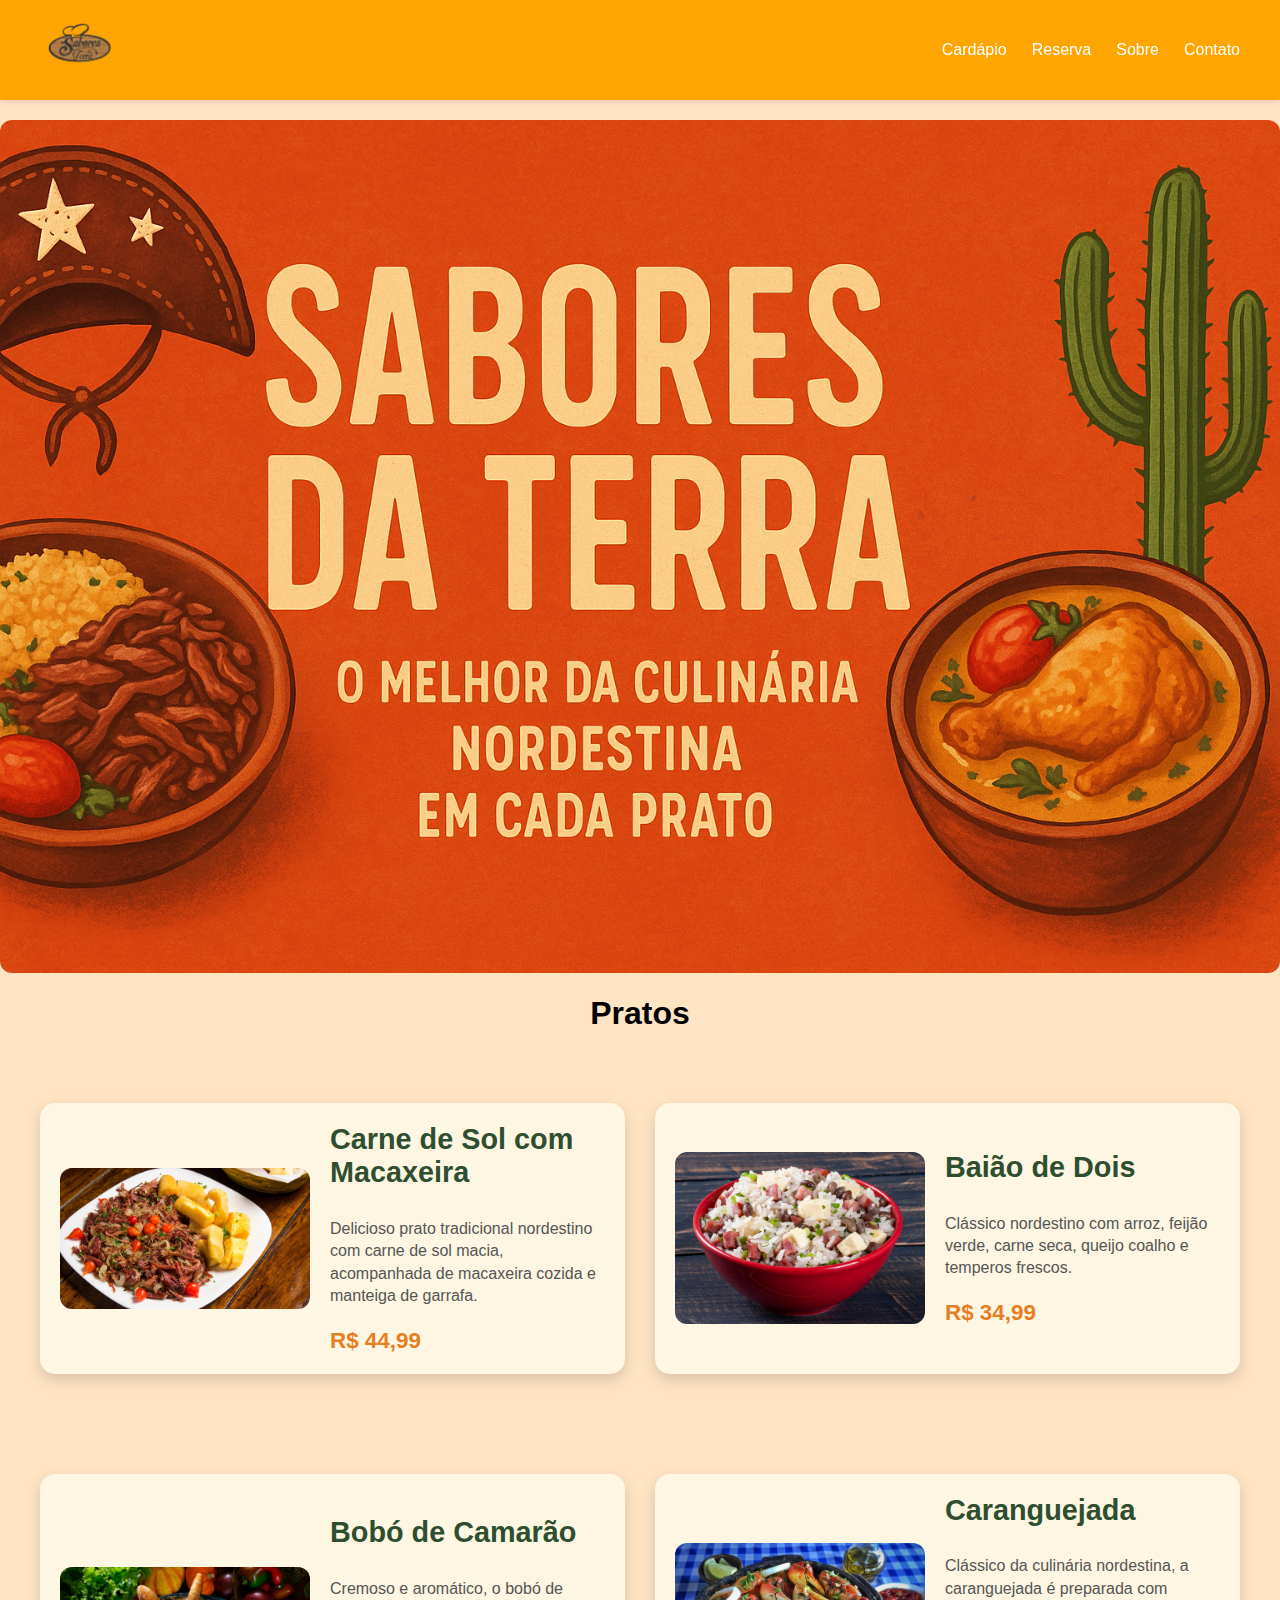
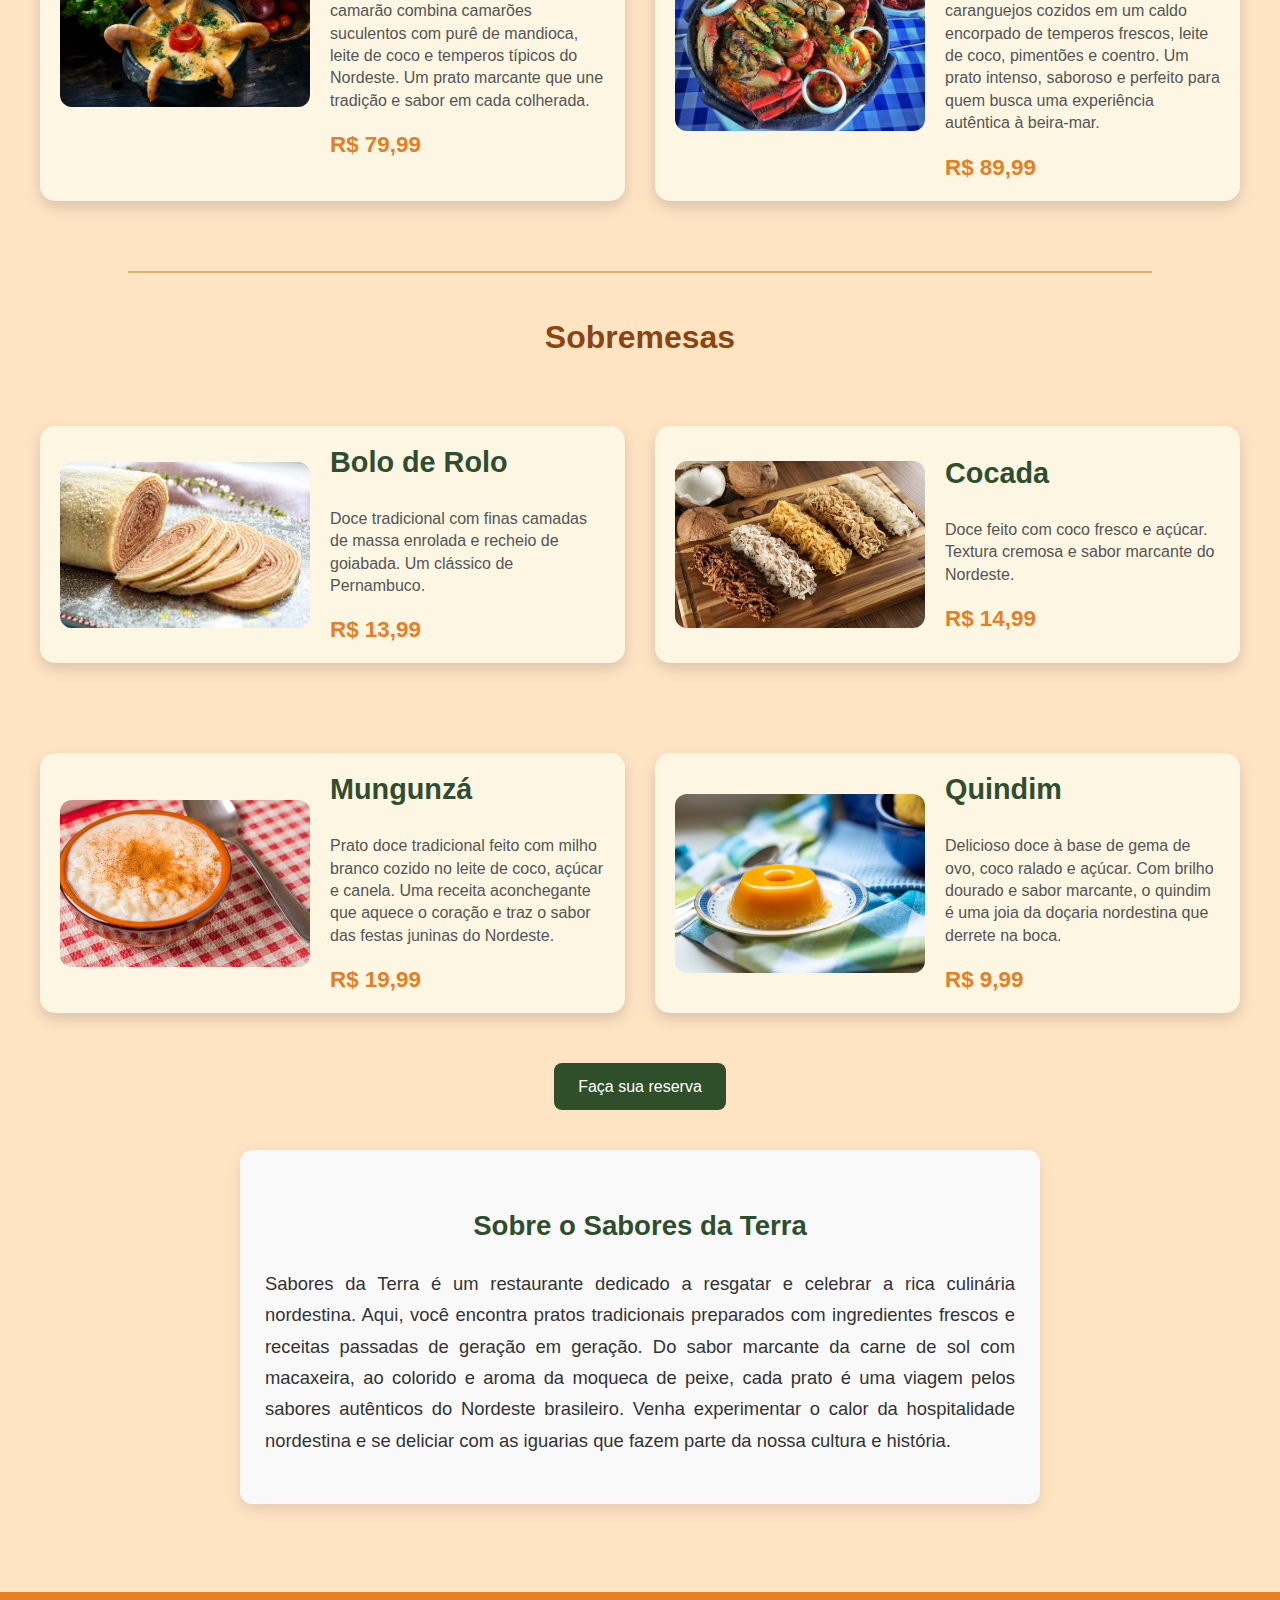
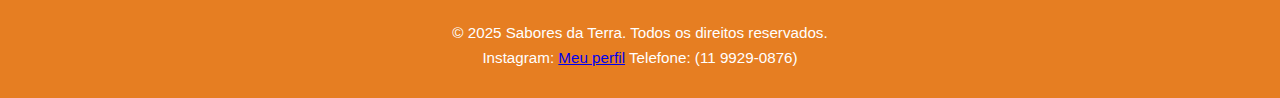
<file: index.html>
<!DOCTYPE html>
<html lang="pt-BR">
<head>
  <meta charset="UTF-8" />
  <meta name="viewport" content="width=device-width, initial-scale=1" />
  <link rel="stylesheet" href="style.css" />
  <title>Sabores da Terra</title>
    <link rel="icon" href="img/five.png" type="image/x-icon" class="five" />
</head>
<body>

  <!-- Cabeçalho -->
  <header class="header">
   
    <div class="container">
      <div class="logo">
       <img src="img/five.png" alt="" class="five">
      </div>
      <nav class="nav">
        <ul>
          
          <li><a href="#menu">Cardápio</a></li>
          <li><a href="reservar.html">Reserva</a></li>
          <li><a href="#sobre">Sobre</a></li>
          <li><a href="#contato">Contato</a></li>
        </ul>
      </nav>
    </div>
  </header>

  <!-- Banner -->
 <img src="img/banner sabores.png" alt="Banner do site" class="img-banner" />


  <!-- Título dos Pratos -->
  <h1 id="menu">Pratos</h1>

  <!-- Cards de pratos -->
  <div class="cards-wrapper">
    <div class="card-large">
      <img src="img/carne.jpg" alt="Carne de Sol com Macaxeira" />
      <div class="card-large-content">
        <h3>Carne de Sol com Macaxeira</h3>
        <p>Delicioso prato tradicional nordestino com carne de sol macia, acompanhada de macaxeira cozida e manteiga de garrafa.</p>
        <div class="price">R$ 44,99</div>
      </div>
    </div>

    <div class="card-large">
      <img src="img/baiao.jpg" alt="Baião de Dois" />
      <div class="card-large-content">
        <h3>Baião de Dois</h3>
        <p>Clássico nordestino com arroz, feijão verde, carne seca, queijo coalho e temperos frescos.</p>
        <div class="price">R$ 34,99</div>
      </div>
    </div>
  </div>


  <div class="cards-wrapper">
    <div class="card-large">
      <img src="img/Bobó de Camarão.jpg" alt="Carne de Sol com Macaxeira" />
      <div class="card-large-content">
        <h3>Bobó de Camarão</h3>
        <p>Cremoso e aromático, o bobó de camarão combina camarões suculentos com purê de mandioca, leite de coco e temperos típicos do Nordeste. Um prato marcante que une tradição e sabor em cada colherada.</p>
        <div class="price">R$ 79,99</div>
      </div>
    </div>

    <div class="card-large">
      <img src="img/Caranguejada.jpg" alt="Baião de Dois" />
      <div class="card-large-content">
        <h3>Caranguejada</h3>
        <p>Clássico da culinária nordestina, a caranguejada é preparada com caranguejos cozidos em um caldo encorpado de temperos frescos, leite de coco, pimentões e coentro. Um prato intenso, saboroso e perfeito para quem busca uma experiência autêntica à beira-mar.</p>
        <div class="price">R$ 89,99</div>
      </div>
    </div>
  </div>

  <!-- Separador -->
  <hr class="section-divider" />

  <!-- Título das sobremesas -->
  <h2 class="section-title">Sobremesas</h2>

  <!-- Cards de sobremesas -->
  <div class="cards-wrapper">
    <div class="card-large">
      <img src="img/bolo de Rolo.jpg" alt="Bolo de Rolo" />
      <div class="card-large-content">
        <h3>Bolo de Rolo</h3>
        <p>Doce tradicional com finas camadas de massa enrolada e recheio de goiabada. Um clássico de Pernambuco.</p>
        <div class="price">R$ 13,99</div>
      </div>
    </div>

    <div class="card-large">
      <img src="img/cocada.webp" alt="Cocada" />
      <div class="card-large-content">
        <h3>Cocada</h3>
        <p>Doce feito com coco fresco e açúcar. Textura cremosa e sabor marcante do Nordeste.</p>
        <div class="price">R$ 14,99</div>
      </div>
    </div>

    <div class="card-large">
      <img src="img/Mungunzá.webp" alt="Mungunzá" />
      <div class="card-large-content">
        <h3>Mungunzá</h3>
        <p>Prato doce tradicional feito com milho branco cozido no leite de coco, açúcar e canela. Uma receita aconchegante que aquece o coração e traz o sabor das festas juninas do Nordeste.</p>
        <div class="price">R$ 19,99</div>
      </div>
    </div>

    <div class="card-large">
      <img src="img/Quindim.jpg" alt="Quindim" />
      <div class="card-large-content">
        <h3>Quindim</h3>
        <p>Delicioso doce à base de gema de ovo, coco ralado e açúcar. Com brilho dourado e sabor marcante, o quindim é uma joia da doçaria nordestina que derrete na boca.</p>
        <div class="price">R$ 9,99</div>
      </div>
    </div>
  </div>

<a href="reservar.html" class="btn-reserva">Faça sua reserva</a>





<section id="sobre" class="about-section">
  <div class="about-card">
    <h2>Sobre o Sabores da Terra</h2>
    <p>
      Sabores da Terra é um restaurante dedicado a resgatar e celebrar a rica culinária nordestina. Aqui, você encontra
      pratos tradicionais preparados com ingredientes frescos e receitas passadas de geração em geração. Do sabor marcante
      da carne de sol com macaxeira, ao colorido e aroma da moqueca de peixe, cada prato é uma viagem pelos sabores
      autênticos do Nordeste brasileiro. Venha experimentar o calor da hospitalidade nordestina e se deliciar com as
      iguarias que fazem parte da nossa cultura e história.
    </p>
  </div>
</section>




<footer class="footer">
  <div id="contato" class="footer-container">
    <p>&copy; 2025 Sabores da Terra. Todos os direitos reservados.</p>
    <P>Instagram: <a href="https://www.instagram.com/saboresdaterra1015/">Meu perfil</a>
    Telefone: (11 9929-0876)

    </P>
  </div>
</footer>


  
</body>
</html>
</file>
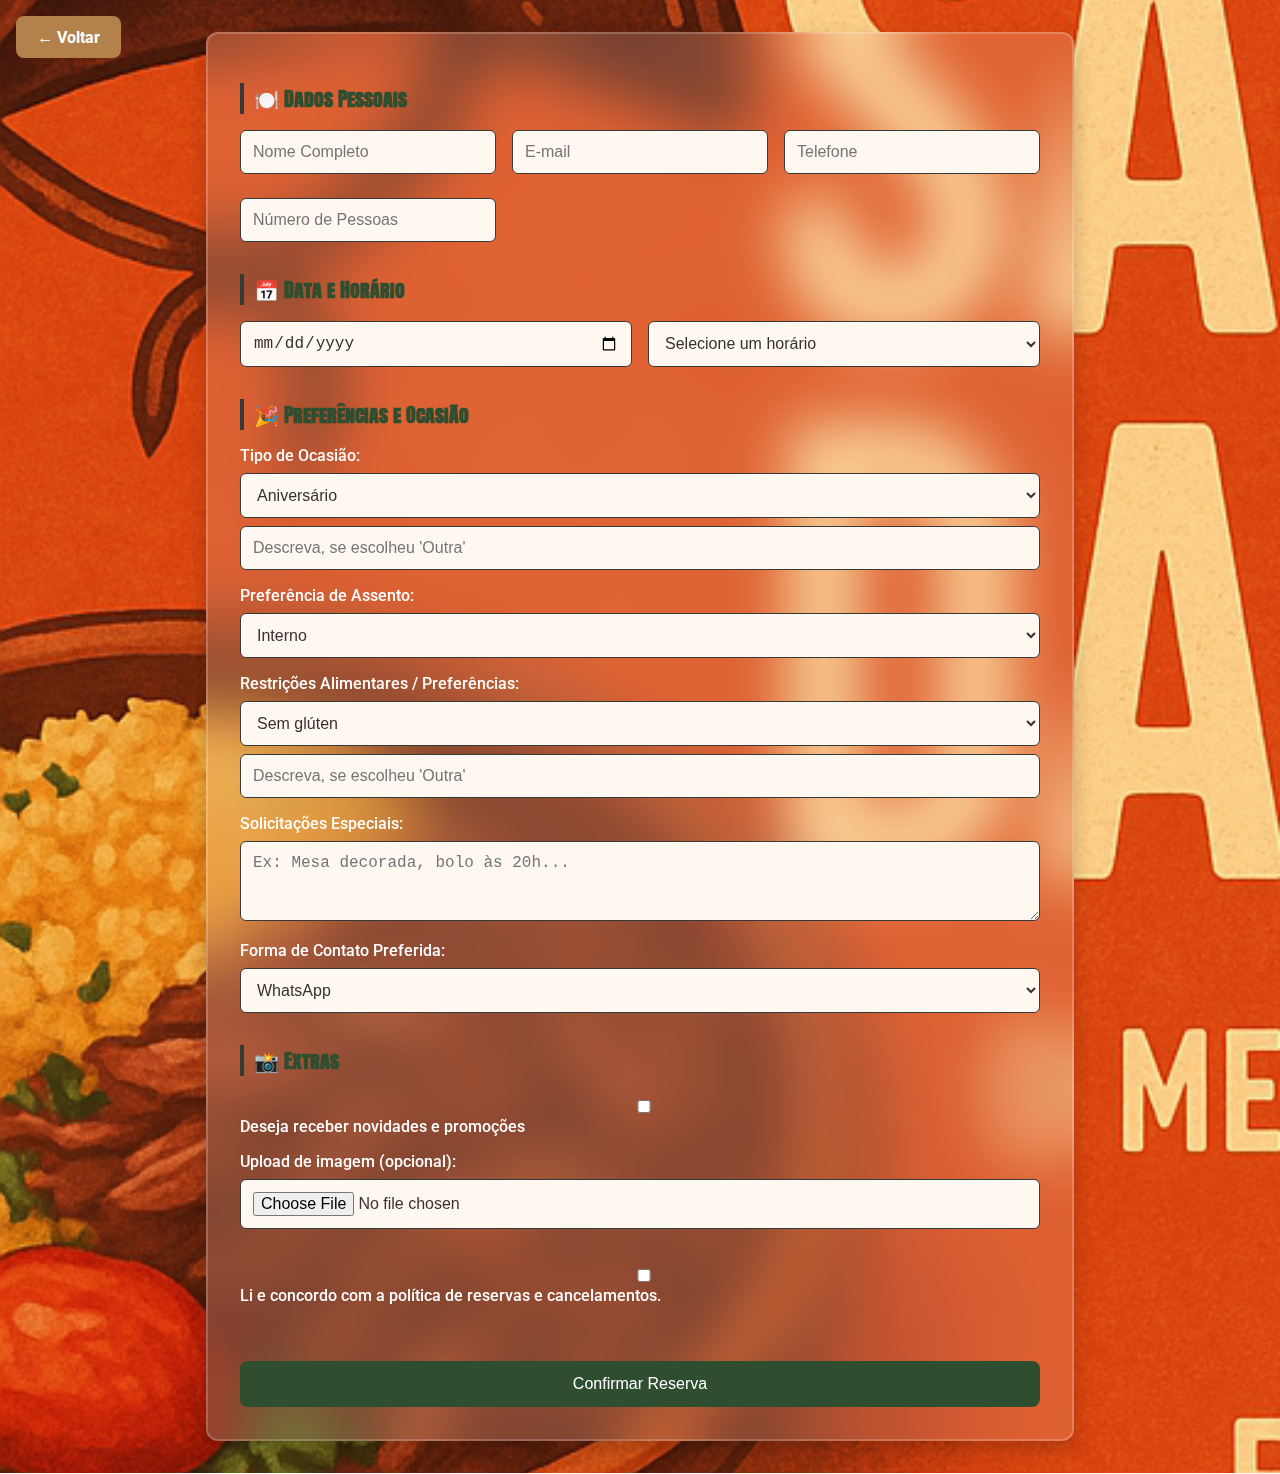
<file: reservar.html>
<!DOCTYPE html>
<html lang="pt-BR">

<head>
  <meta charset="UTF-8" />
  <meta name="viewport" content="width=device-width, initial-scale=1.0" />
  <link rel="stylesheet" href="reservar.css" />
  <title>Formulário de Reserva</title>
</head>

<body>      
  <form class="reserva-form">
    <section>
      <h2>🍽️ Dados Pessoais</h2>
      <div class="grid">
        <input type="text" placeholder="Nome Completo" required />
        <input type="email" placeholder="E-mail" required />
        <input type="tel" placeholder="Telefone" required />
        <input type="number" placeholder="Número de Pessoas" required />
      </div>
    </section>

    <section>
      <h2>📅 Data e Horário</h2>
      <div class="grid">
        <input type="date" required />
        <select required>
          <option>Selecione um horário</option>
          <option>18:00</option>
          <option>19:00</option>
          <option>20:00</option>
          <option>21:00</option>
        </select>
      </div>
    </section>

    <section>
      <h2>🎉 Preferências e Ocasião</h2>

      <label>Tipo de Ocasião:</label>
      <select>
        <option>Aniversário</option>
        <option>Encontro Romântico</option>
        <option>Reunião de Negócios</option>
        <option>Jantar em Família</option>
        <option>Outra</option>
      </select>
      <input type="text" placeholder="Descreva, se escolheu 'Outra'" />

      <label>Preferência de Assento:</label>
      <select>
        <option>Interno</option>
        <option>Externo</option>
        <option>Próximo à janela</option>
        <option>Área silenciosa</option>
        <option>Acessível (cadeira de rodas)</option>
      </select>

      <label>Restrições Alimentares / Preferências:</label>
      <select>
        <option>Sem glúten</option>
        <option>Vegetariano</option>
        <option>Vegano</option>
        <option>Alérgico a nozes</option>
        <option>Outra</option>
      </select>
      <input type="text" placeholder="Descreva, se escolheu 'Outra'" />

      <label>Solicitações Especiais:</label>
      <textarea placeholder="Ex: Mesa decorada, bolo às 20h..."></textarea>

      <label>Forma de Contato Preferida:</label>
      <select>
        <option>WhatsApp</option>
        <option>E-mail</option>
        <option>Telefone</option>
      </select>
    </section>

    <section>
      <h2>📸 Extras</h2>
      <label><input type="checkbox" /> Deseja receber novidades e promoções</label>
      <label>Upload de imagem (opcional):</label>
      <input type="file" accept="image/*" />
    </section>

    <section>
      <label><input type="checkbox" required /> Li e concordo com a política de reservas e cancelamentos.</label>
    </section>

    <button type="submit">Confirmar Reserva</button>
  </form>
 <a href="index.html" class="botao-voltar">← Voltar</a>

</body>

</html>
</file>
<file: style.css>
/* Estilo geral do corpo */
body {
  font-family: Arial, sans-serif;
  background-color: bisque;
  margin: 0;
  display: flex;
  flex-direction: column;
  align-items: center;
  width: 100%;
  overflow-x: hidden;
}

/* Cabeçalho */
.header {
  background-color: orange;
  color: white;
  padding: 10px 0;
  position: sticky;
  top: 0;
  width: 100%;
  z-index: 1000;
  box-shadow: 0 2px 5px rgba(0, 0, 0, 0.1);
}

.container {
  width: 100%;
  max-width: 1200px;
  margin: auto;
  display: flex;
  align-items: center;
  justify-content: space-between;
  flex-wrap: wrap;
}

.logo h1 {
  font-size: 24px;
  font-weight: bold;
  color: white;
}

.nav ul {
  list-style: none;
  display: flex;
  gap: 25px;
  padding: 0;
  margin: 0;
}

.nav a {
  color: white;
  text-decoration: none;
  font-weight: 500;
  transition: color 0.3s;
}

.nav a:hover {
  color: #ffc107;
}

hr {
  color: black;
}

.about-section {
  max-width: 800px;
  margin: 40px auto;
  padding: 0 20px;
  text-align: center;
  font-family: 'Segoe UI', Tahoma, Geneva, Verdana, sans-serif;
}

.about-card {
  background: #f9f9f9;
  border-radius: 12px;
  box-shadow: 0 6px 15px rgba(0,0,0,0.1);
  padding: 30px 25px;
  text-align: justify;
  color: #333;
  font-size: 1.15rem;
  line-height: 1.7;
  transition: transform 0.3s ease;
}

.about-card:hover {
  transform: translateY(-5px);
  box-shadow: 0 12px 25px rgba(0,0,0,0.15);
}

.about-card h2 {
  color: #2e4e2f;
  margin-bottom: 18px;
  text-align: center;
}

/* Cards */
.card-large {
  background-color: #fdf6e3;
  border-radius: 15px;
  box-shadow: 0 6px 15px rgba(0, 0, 0, 0.15);
  max-width: 600px;
  margin: 30px auto;
  display: flex;
  flex-direction: row;
  gap: 20px;
  padding: 20px;
  align-items: center;
  font-family: Arial, sans-serif;
  transition: transform 0.3s ease;
}

.card-large:hover {
  transform: scale(1.02);
}

.card-large img {
  width: 250px;
  height: auto;
  border-radius: 12px;
  object-fit: cover;
  flex-shrink: 0;
}

.card-large-content {
  flex: 1;
}

.card-large-content h3 {
  margin-top: 0;
  color: #2e4e2f;
  font-size: 1.8rem;
}

.card-large-content p {
  color: #555;
  font-size: 1rem;
  margin: 10px 0 20px;
  line-height: 1.4;
}

.card-large-content .price {
  font-weight: bold;
  font-size: 1.4rem;
  color: #e67e22;
}

/* Grid de cards */
.cards-wrapper {
  display: grid;
  grid-template-columns: repeat(2, 1fr);
  gap: 30px;
  max-width: 1200px;
  margin: 20px auto;
  padding: 0 20px;
}

.img-banner {
  width: 100%;
  max-width: 100%;
  height: auto;
  display: block;
  border-radius: 12px;
  margin-top: 20px;
}

.section-divider {
  border: 0;
  height: 2px;
  background: #e0b070;
  margin: 20px auto;
  width: 80%;
}

.section-title {
  text-align: center;
  font-size: 2em;
  color: #8b4513;
  margin-bottom: 20px;
}

.btn-reserva {
  display: inline-block;
  background-color: #2e4f29;
  color: white;
  padding: 0.9rem 1.5rem;
  border-radius: 8px;
  text-decoration: none;
  font-size: 1rem;
  cursor: pointer;
  transition: background-color 0.3s ease;
}

.btn-reserva:hover {
  background-color: #3a5f34;
}

/* Rodapé */
.footer {
  background-color:#e67e22;
  color: #fff;
  padding: 1.5rem 2rem;
  text-align: center;
  width: 100%;
  margin-top: 3rem;
}

.footer-container {
  max-width: 1200px;
  margin: 0 auto;
}

.footer p {
  margin: 0.5rem 0;
  font-size: 0.95rem;
}

.footer-nav {
  margin-top: 0.5rem;
}

.footer-nav a {
  color: #f5deb3;
  margin: 0 1rem;
  text-decoration: none;
  font-weight: 500;
  transition: color 0.3s;
}

.footer-nav a:hover {
  color: #fff8f0;
}

/* RESPONSIVO */
@media (max-width: 768px) {
  .container {
    flex-direction: column;
    align-items: center;
    text-align: center;
  }

  .nav ul {
    flex-direction: column;
    gap: 10px;
    margin-top: 10px;
  }

  .cards-wrapper {
    grid-template-columns: 1fr;
    padding: 0 15px;
  }

  .card-large {
    flex-direction: column;
    align-items: center;
    text-align: center;
  }

  .card-large img {
    width: 100%;
    max-width: 350px;
    height: auto;
  }

  .card-large-content h3 {
    font-size: 1.5rem;
  }

  .card-large-content p {
    font-size: 0.95rem;
  }

  .card-large-content .price {
    font-size: 1.2rem;
  }
}


.five{
  border-radius: 5%;
  width: 80px;
}
</file>
<file: reservar.css>
@import url('https://fonts.googleapis.com/css2?family=Anton+SC&family=Roboto:ital,wght@0,100..900;1,100..900&display=swap');

body {
  font-family: 'Roboto', sans-serif;
  background-image: url('img/reserva.png');
  background-size: cover;
  background-repeat: no-repeat;
  background-position: center;
  margin: 0;
  padding: 2rem;
  color: #3C2F2F;
}

.reserva-form {
  max-width: 800px;
  margin: 0 auto;
  padding: 2rem;
  background-color: rgba(255, 255, 255, 0.15);
  border: 2px solid rgba(255, 255, 255, 0.2);
  border-radius: 12px;
  box-shadow: 0 8px 20px rgba(0, 0, 0, 0.2);
  backdrop-filter: blur(30px);
}

h2 {
  font-family: 'Anton SC', sans-serif;
  color: #2E4E2F;
  margin-bottom: 0.5rem;
  border-left: 4px solid #353A38;
  padding-left: 0.6rem;
  font-size: 1.25rem;
}

section {
  margin-bottom: 2rem;
}

.grid {
  display: grid;
  grid-template-columns: repeat(auto-fit, minmax(220px, 1fr));
  gap: 1rem;
}

input,
select,
textarea {
  width: 100%;
  padding: 0.75rem;
  margin-top: 0.5rem;
  border: 1px solid #353A38;
  border-radius: 6px;
  font-size: 1rem;
  box-sizing: border-box;
  background-color: #FFF8F0;
  color: #3C2F2F;
}

textarea {
  resize: vertical;
  min-height: 80px;
}

label {
  display: block;
  margin-top: 1rem;
  font-weight: 500;
  color: white;
}

input[type="checkbox"] {
  margin-right: 0.5rem;
  accent-color: white;
}

button[type="submit"] {
  width: 100%;
  background-color: #2E4E2F;
  color: white;
  font-size: 1rem;
  padding: 0.9rem;
  border: none;
  border-radius: 8px;
  cursor: pointer;
  transition: background-color 0.3s ease;
  margin-top: 1.5rem;
}

button[type="submit"]:hover {
  background-color: #3A5F34;
}

@media (max-width: 480px) {
  .reserva-form {
    padding: 1rem;
  }

  h2 {
    font-size: 1.1rem;
  }
}

.botao-voltar {
  position: absolute;
  top: 1rem;
  left: 1rem;
  text-decoration: none;
  background-color: #B2814C;
  color: white;
  padding: 0.6rem 1.2rem;
  border: 2px solid #B2814C;
  border-radius: 8px;
  font-weight: bold;
  font-size: 1rem;
  transition: background-color 0.3s ease, color 0.3s ease;
  z-index: 1000;
}

.botao-voltar:hover {
  background-color: #b2814c56;
  color: #fff;
}
</file>
